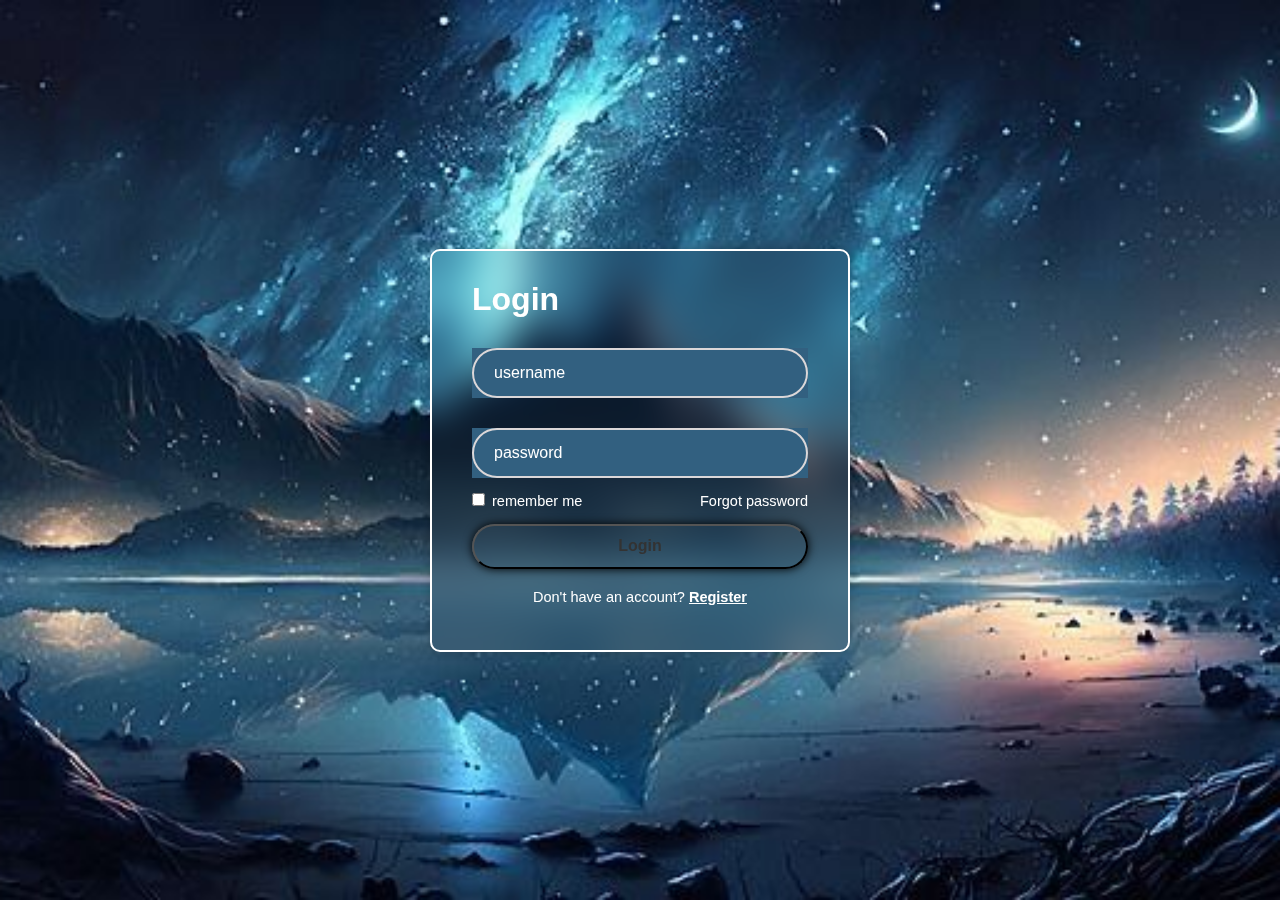
<file: index.html>
<!DOCTYPE html>
<html lang="en">
<head>
    <meta charset="UTF-8">
    <meta name="viewport" content="width=device-width, initial-scale=1.0">
    <title>form login</title> 
    <link rel="stylesheet" href="style.css">
    <link href='https://unpkg.com/boxicons@2.1.4/css/boxicons.min.css' rel='stylesheet'>
</head>
<body>
    
    <div class="wrapper">
        <form action="">
            <h1>Login</h1>
            <div class="input-box">
                <input type="text" placeholder="username"
                required>
                

            </div>
            <div class="input-box">
                <input type="password"
                placeholder="password" required>
                
            </div>
            <div class="remember-forgot">
                <label><input type="checkbox"> remember me</label>
                <a href="#">Forgot password</a>

            </div>

            <button type="submit" class="btn">Login</button>

            <div class="register-link">
                <p>Don't have an account? <a href="#">Register</a></p>

            </div>
        </form>

    </div>
</body>
</html>
</file>
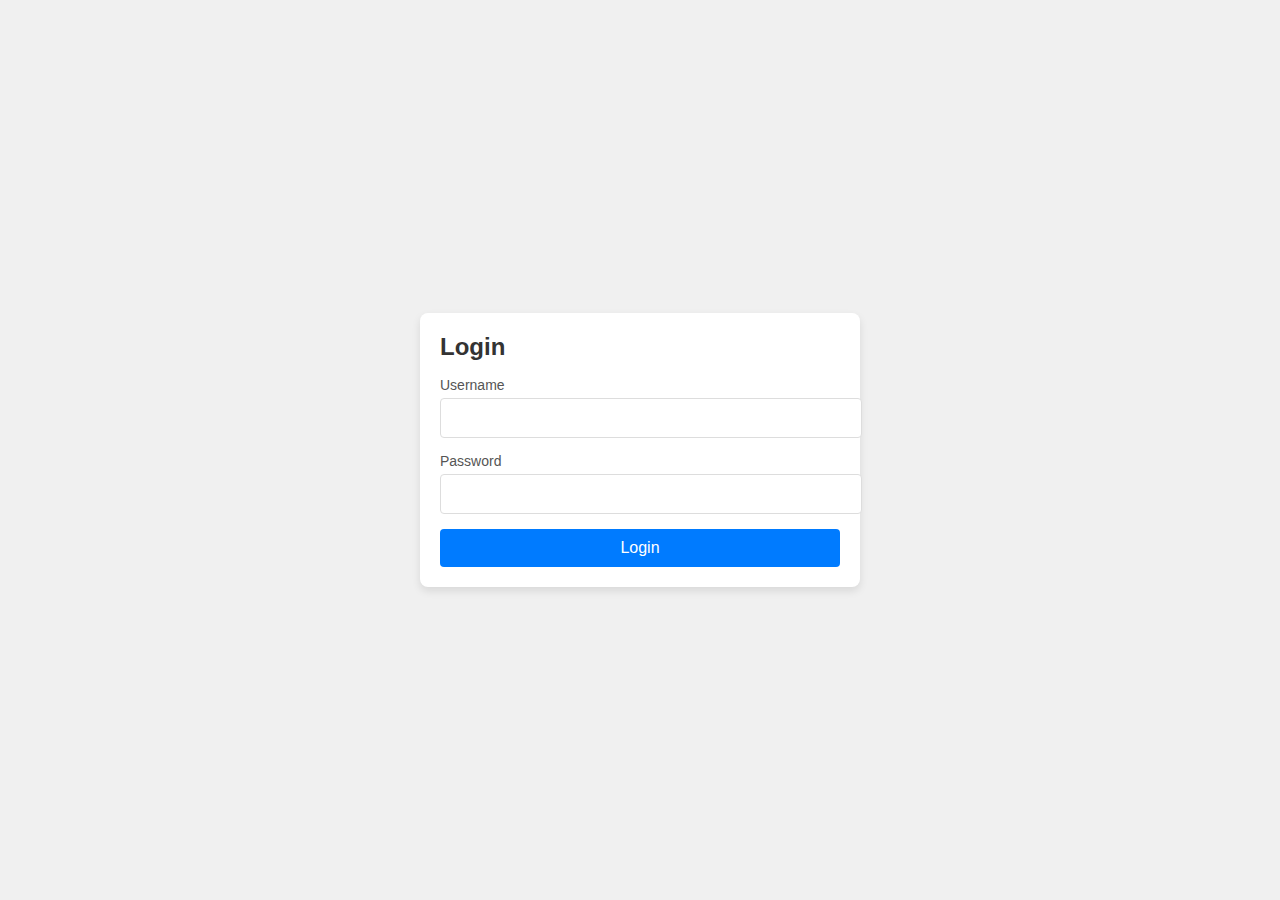
<file: mauliat_aja.html>
<!DOCTYPE html>
<html lang="id">
<head>
    <meta charset="UTF-8">
    <meta name="viewport" content="width=device-width, initial-scale=1.0">
    <title>Formulir Login</title>
    <link rel="stylesheet" href="liat_lagi.css">
</head>
<body>
    <div class="login-container">
        <form class="login-form">
            <h1>Login</h1>
            <label for="username">Username</label>
            <input type="text" id="username" name="username" required>
            
            <label for="password">Password</label>
            <input type="password" id="password" name="password" required>
            
            <button type="submit">Login</button>
        </form>
    </div>
</body>
</html>
</file>
<file: style.css>
*{ 
   margin: 0; 
   padding: 0;
   box-sizing: border-box;
   font-family: "poppins", sans-serif;
    
}

body{
    display: flex;
    justify-content: center;
    align-items: center;
    min-height: 100vh;
    background: url(img.html/download\ \(1\).jpeg);
    background-size: cover;
    background-position: center;
}

.wrapper{
    width: 420px;
    background: transparent;
    border: 2px solid rgba(255, 255, 255, 2);
    backdrop-filter: blur(20px);
    box-shadow: 0 0 10px rgba(0, 0, 0, .2);
    color: white;
    border-radius: 10px;
    padding: 30px 40px;
}

.wrapper .input-box{
    width: 100%;
    height: 50px;
    background: rgb(50, 96, 128);
    margin: 30px 0;
}
i{
    position: absolute;
    margin-right: 20px;
    margin-top: -5px;
}

.input-box input{
    width: 100%;
    height: 100%;
    background: transparent;
    border: none;
    outline: none;
    border: 2px solid rgb(219, 215, 216);
    border-radius: 40px;
    font-size: 16px;
    color: white;
    padding: 20px 45px 20px 20px;
}

.input-box input::placeholder{
    color:white
}

.input-box i {
    position: absolute;
    right: 20px;
    top: 50%;
    transform: translate(-50%);
    font-size: 20px;
}

.wrapper .remember-forgot {
    display: flex;
    justify-content: space-between;
    font-size: 14.5px;
    margin: -15px 0 15px;
}

.remember-forgot label input {
    accent-color: white;
    margin-right: 3px;
}

.remember-forgot a {
    color: white;
    text-decoration: none;
}

.remember-forgot a:hover {
    text-decoration: underline;
}

.wrapper .btn {
    width: 100%;
    height: 45px;
    background: none;
    outline: none;
    border-radius: 40px;
    box-shadow: 0 0 10px black;
    cursor: pointer;
    font-size: 16px;
    color: #333;
    font-weight: 600;
}

.wrapper .register-link {
    font-size: 14.5px;
    text-align: center;
    margin: 20px 0 15px;
}

.register-link p a {
    color: white;
    text-decoration: none;
    font-weight: 600;
}

.register-link p a {
    text-decoration: underline;
}
</file>
<file: liat_lagi.css>
/* styles.css */
body {
    margin: 0;
    font-family: Arial, sans-serif;
    background-color: #f0f0f0;
    display: flex;
    justify-content: center;
    align-items: center;
    height: 100vh;
}

.login-container {
    background: #ffffff;
    padding: 20px;
    border-radius: 8px;
    box-shadow: 0 4px 8px rgba(0, 0, 0, 0.1);
    max-width: 400px;
    width: 100%;
}

.login-form {
    display: flex;
    flex-direction: column;
}

.login-form h1 {
    margin-top: 0;
    font-size: 24px;
    color: #333;
}

.login-form label {
    margin-bottom: 5px;
    font-size: 14px;
    color: #555;
}

.login-form input {
    margin-bottom: 15px;
    padding: 10px;
    font-size: 16px;
    border: 1px solid #ddd;
    border-radius: 4px;
    width: 100%;
}

.login-form button {
    padding: 10px;
    font-size: 16px;
    color: #ffffff;
    background-color: #007bff;
    border: none;
    border-radius: 4px;
    cursor: pointer;
}

.login-form button:hover {
    background-color: #0056b3;
}

@media (max-width: 500px) {
    .login-container {
        padding: 15px;
    }
    
    .login-form h1 {
        font-size: 20px;
    }
    
    .login-form input, .login-form button {
        font-size: 14px;
    }
}
</file>
